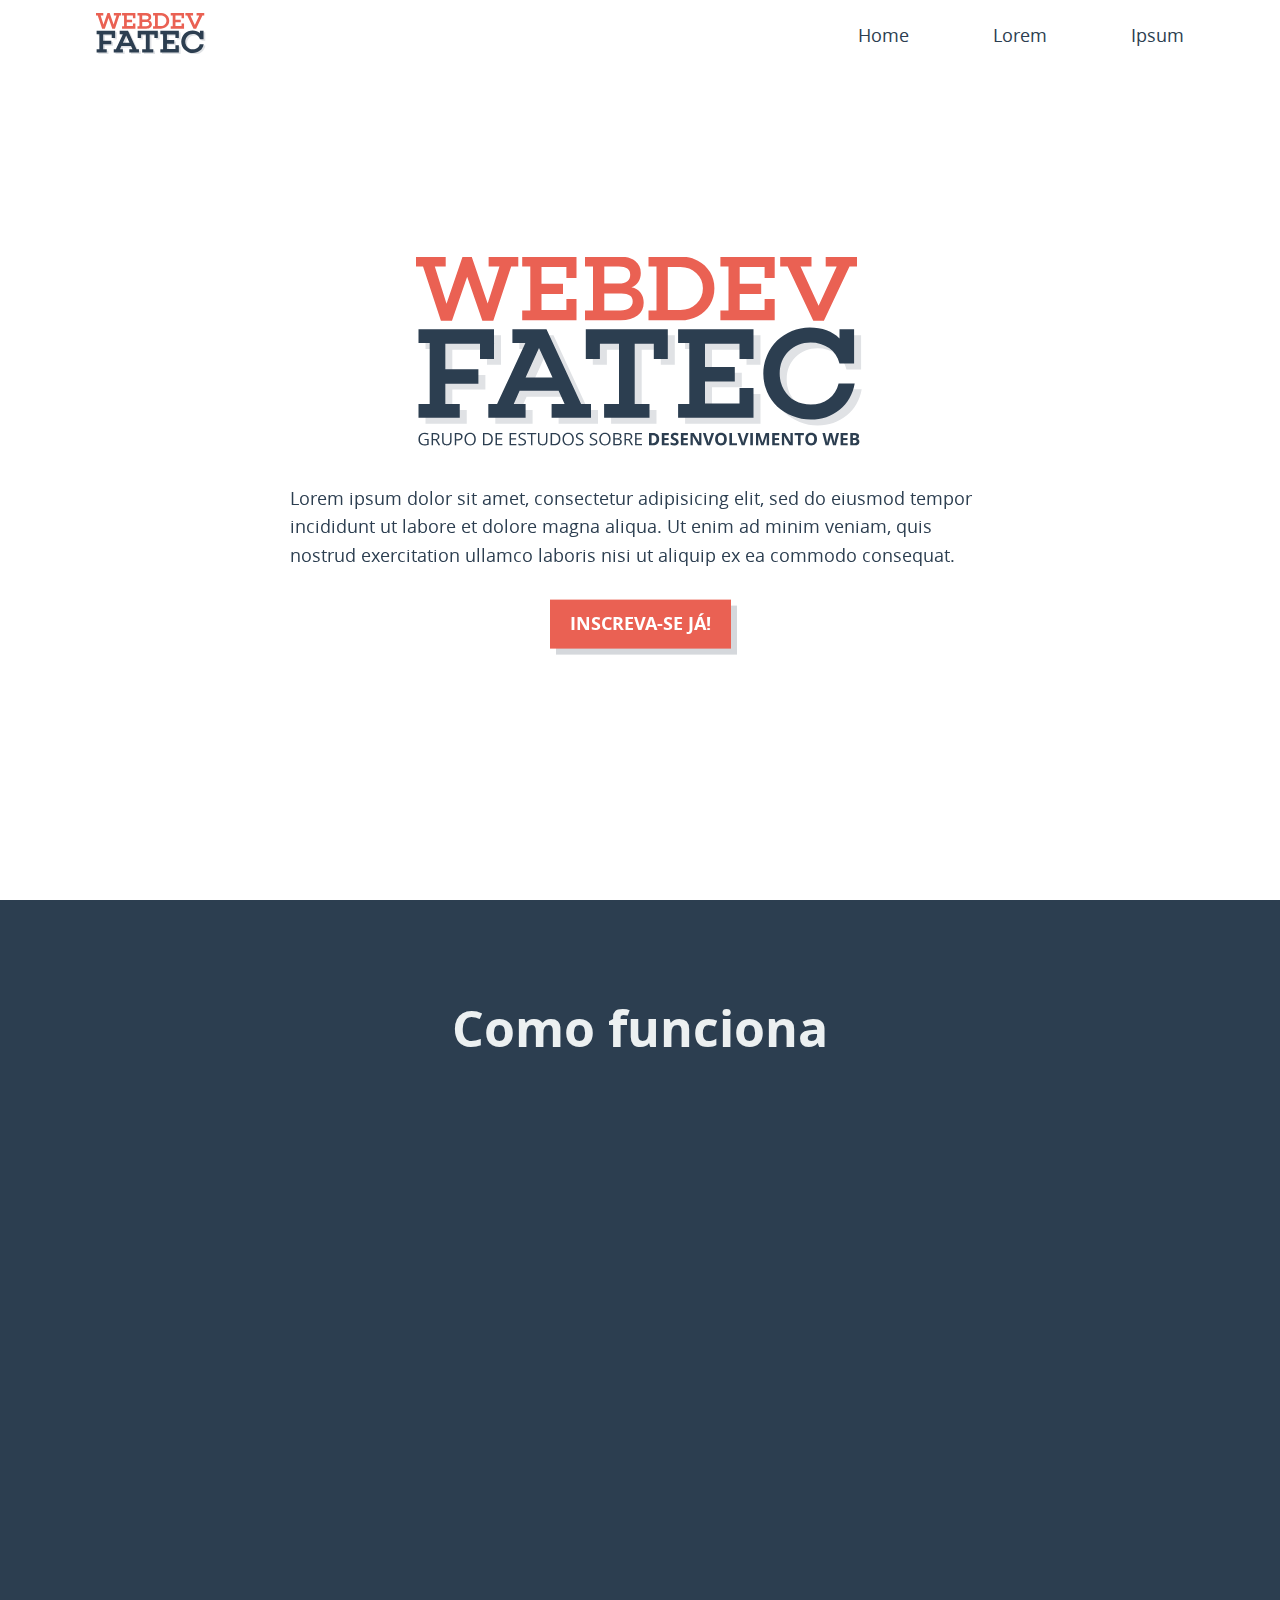
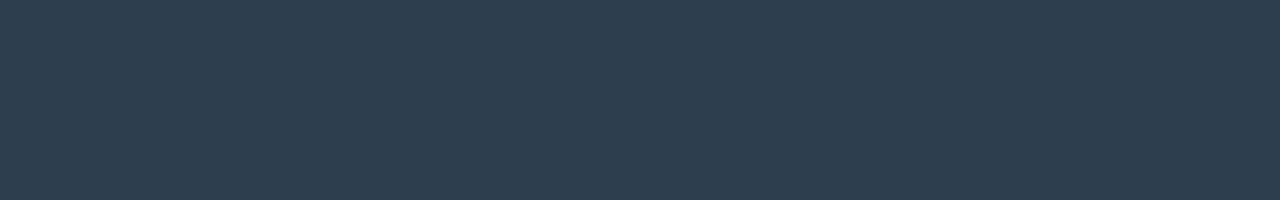
<file: index.html>
<!DOCTYPE html><!--[if IE 8]><html class="ie8" lang="pt-br"><![endif]-->
<!--[if IE 9]><html lang="pt-br" class="ie9"><![endif]-->
<!--[if !IE]><!-->
<html lang="pt-br"><!--<![endif]-->

	<head>

		<title>Home | WebDev FATEC - Grupo de Estudos sobre Desenvolvimento Web</title>

		<!-- [ Includes metatags ]-->

	<!-- Metadados -->
	<meta name="language" content="pt-br">
	<meta http-equiv="X-UA-Compatible" content="IE=edge">
	<meta charset="utf-8">
	<meta name="contact" content="junior.milson17@gmail.com">
	<meta name="author" content="Milson Júnior">
	<meta name="viewport" content="width=device-width, initial-scale=1">
	<meta name="description" content="Grupo de estudos sobre desenvolvimento web.">
	<meta name="keywords" content="desenvolvimento, front-end, web, html, css, javascript">
	<meta name="robots" content="index, follow">

	<!-- Metadados - Facebook / Open Graph -->
	<meta property="fb:app_id" content="">
	<meta property="og:title" content="Home">
	<meta property="og:description" content="Grupo de estudos sobre desenvolvimento web.">
	<meta property="og:site_name" content="Home">
	<meta property="og:type" content="website">
	<meta property="og:url" content="http://webdevfatec.github.io/">
	<meta property="og:image" content="http://webdevfatec.github.io/assets/images/logo.png">

	<!-- Metadados - Twitter / Open Graph -->
	<meta name="twitter:card" content="summary_large_image">
	<meta name="twitter:site" content="@project">
	<meta name="twitter:title" content="Home">
	<meta name="twitter:description" content="Grupo de estudos sobre desenvolvimento web.">

	<!-- Metadados - Google+ / Schema.org -->
	<meta itemprop="name" content="Home">
	<meta itemprop="description" content="Grupo de estudos sobre desenvolvimento web.">

	<!-- Favicon -->
	<link rel="shortcut icon" href="/assets/images/favicon/favicon.ico" type="image/x-icon">
	<link rel="icon" type="image/png" sizes="192x192"  href="/assets/images/android-icon-192x192.png">
	<link rel="icon" type="image/png" sizes="32x32" href="/assets/images/favicon/favicon-32x32.png">
	<link rel="icon" type="image/png" sizes="96x96" href="/assets/images/favicon/favicon-96x96.png">
	<link rel="icon" type="image/png" sizes="16x16" href="/assets/images/favicon/favicon-16x16.png">

	<!-- Apple Touch Icons -->
	<link rel="apple-touch-icon" href="/assets/images/favicon/apple-touch-icon.png">
	<link rel="apple-touch-icon" sizes="57x57" href="/assets/images/favicon/apple-touch-icon-57x57.png">
	<link rel="apple-touch-icon" sizes="60x60" href="/assets/images/favicon/apple-touch-icon-60x60.png">
	<link rel="apple-touch-icon" sizes="72x72" href="/assets/images/favicon/apple-touch-icon-72x72.png">
	<link rel="apple-touch-icon" sizes="76x76" href="/assets/images/favicon/apple-touch-icon-76x76.png">
	<link rel="apple-touch-icon" sizes="114x114" href="/assets/images/favicon/apple-touch-icon-114x114.png">
	<link rel="apple-touch-icon" sizes="120x120" href="/assets/images/favicon/apple-touch-icon-120x120.png">
	<link rel="apple-touch-icon" sizes="152x152" href="/assets/images/favicon/apple-touch-icon-152x152.png">
	<link rel="apple-touch-icon" sizes="180x180" href="/assets/images/favicon/apple-touch-icon-180x180.png">

	<!-- Windows 8 -->
	<meta name="application-name" content="Home">
	<meta name="msapplication-TileColor" content="#000">
	<meta name="msapplication-TileImage" content="/ms-icon-144x144.png">
	<meta name="msapplication-square70x70logo" content="/assets/images/favicon/smalltile.png">
	<meta name="msapplication-square150x150logo" content="/assets/images/favicon/mediumtile.png">
	<meta name="msapplication-wide310x150logo" content="/assets/images/favicon/widetile.png">
	<meta name="msapplication-square310x310logo" content="/assets/images/favicon/largetile.png">

	<!-- Android Lolipop -->
	<meta name="theme-color" content="#000">
	<link rel="canonical" href="http://webdevfatec.github.io/">


		<!-- [ Includes CSS files ]-->

	<!-- [ Main Stylesheet ]-->
	<link rel="stylesheet" href="/assets/css/main.css">


	</head>

<body>

	<!-- [ Includes Header ]-->
	<header role="banner" class="main-header">
		<div class="container">
			<a href="#" class="logo">
<svg xmlns="http://www.w3.org/2000/svg" version="1.1" id="svg2" viewBox="0 0 448 170">
<style id="style4">.s0{letter-spacing:0;word-spacing:0}</style>
<switch>
<g id="logo" word-spacing="0" letter-spacing="0">
	<g id="webdev" font-size="93.7" font-family="Sans" font-weight="600" fill="#ea6153">
		<path id="path3124" d="M.018 9.896V-.032h29.69v9.928h-10.89l11.71 37.33 16.06-47.26h9.06l16.02 47.03 11.8-37.1h-10.84V-.032h29.67v9.928h-7.12l-17.8 53.98v.19h-11.11v-.1l-15.1-43.73-15.19 43.83h-11.07L7.018 9.896h-7"/>
		<path id="path3126" d="M106.2 63.7v-9.93h8.1V9.9h-8.1V-.028h54.3v21.36h-10.1v-10.93h-24.9v16.65H147v10.43h-21.5v15.83h24.9v-10.98h10.1v21.37h-54.3"/>
		<path id="path3128" d="M169 63.7v-9.93h8V9.9h-8V-.028h34.6c6.6 0 11.9 1.479 15.6 4.437 3.8 2.959 5.6 6.925 5.6 11.9 0 3.46-.8 6.48-2.5 9.06-1.7 2.6-4 4.38-6.9 5.36 4 .82 7.1 2.64 9.2 5.44s3.1 6.12 3.1 9.94c0 5.36-2 9.64-6.2 12.84-4.1 3.18-9.7 4.76-16.7 4.76H169m19.3-9.92h16.2c4 0 7-.82 9.1-2.48 2.1-1.68 3.1-3.82 3.1-6.44 0-2.6-.9-4.54-2.8-5.86-1.9-1.34-4.7-2.02-8.4-2.02h-17.2v16.8m0-26.9h14.5c3.8 0 6.7-.76 8.6-2.3s2.8-3.72 2.8-6.48c0-5.46-3.8-8.199-11.4-8.199h-14.5v16.97"/>
		<path id="path3130" d="M232.5 63.7v-9.93h8V9.9h-8V-.028h32c6.4 0 12.1 1.372 17.3 4.117 5.2 2.715 9.2 6.485 12.2 11.3 2.9 4.82 4.4 10.22 4.4 16.2 0 6.06-1.5 11.56-4.4 16.46-3 4.88-7 8.72-12.2 11.5-5.2 2.76-10.9 4.16-17.3 4.16h-32m19.3-10.4h12.7c6.3 0 11.6-2.08 15.9-6.26 4.4-4.18 6.5-9.34 6.5-15.46 0-5.98-2.1-11-6.5-15.06-4.3-4.08-9.6-6.12-15.9-6.12h-12.7v42.9"/>
		<path id="path3132" d="M304.4 63.7v-9.93h8.1V9.9h-8.1V-.028h54.3v21.36h-10.1v-10.93h-24.9v16.65h21.5v10.43h-21.5v15.83h24.9v-10.98h10.1v21.37h-54.3"/>
		<path id="path3134" d="M364.2 9.896V-.032h31.3v9.928h-11l18.1 39.21 18.1-39.21h-11V-.032H441v9.928h-7.5l-25.6 54.17h-10.6l-25.6-54.17h-7.5"/>
	</g>
	<g id="fatec" font-size="130.2" font-family="Sans" font-weight="600" fill="#e0e2e5">
		<path id="path3137" d="M9.503 167.1v-13.8h11.19V92.34H9.503v-13.8h75.53v29.66h-14.05V93.04h-34.65v25.46h33.06V133h-33.06v20.3h14.43v13.8H9.503"/>
		<path id="path3139" d="M79.31 167.1v-13.8h8.77l28.32-60.96h-13v-13.8h34.1l34.6 74.76h9.9v13.8h-39.4v-13.8h13l-6-13.2h-39l-5.9 13.2h11.9v13.8H79.31m37.29-40.2h26.9L130 97.17l-13.4 29.73"/>
		<path id="path3141" d="M176.8 108.2V78.54h82v29.66h-14V93.04h-19.1v60.26h14.8v13.8h-45.4v-13.8H210V93.04h-19.1v15.16h-14.1"/>
		<path id="path3143" d="M269.1 167.1v-13.8h11.2V92.34h-11.2v-13.8h75.4v29.66h-14V93.04H296v23.16h29.8v14.5H296v22h34.5v-15.3h14v29.7h-75.4"/>
		<path id="path3145" d="M358.1 141.3c-2.5-5.8-3.8-11.9-3.8-18.4 0-6.6 1.3-12.7 3.8-18.5 2.5-5.75 5.8-10.62 10-14.61 4.3-4.02 9.2-7.2 14.8-9.53 5.7-2.33 11.6-3.5 17.8-3.5 12.6 0 22.5 3.65 29.8 10.94v-9.16h14.6v34.36h-14.6c-1.7-6.6-5.1-11.8-10.4-15.54-5.3-3.77-11.4-5.66-18.5-5.66-8.7 0-16.1 2.93-22 8.8-5.9 5.8-8.9 13.3-8.9 22.4 0 5.9 1.4 11.3 4.2 16.1 2.7 4.7 6.4 8.4 11.2 11.1 4.7 2.5 9.9 3.8 15.7 3.8 6.9 0 12.8-1.8 17.8-5.6 5.1-3.8 8.4-9 10-15.6h16.1c-1.9 10.9-7 19.7-15.1 26.3-8.2 6.6-17.8 9.9-28.8 9.9-6.4 0-12.4-1.1-18.2-3.5-5.8-2.3-10.8-5.4-15.2-9.4-4.2-4.1-7.7-8.9-10.3-14.7"/>
	</g>
	<g id="fatec-bg" font-size="130.2" font-family="Sans" font-weight="600" fill="#2c3e50">
		<path id="path3148" d="M2.503 161.2v-13.8h11.19V86.44H2.503v-13.8h75.53v29.66h-14.05V87.14h-34.65v25.46h33.06v14.5h-33.06v20.3h14.43v13.8H2.503"/>
		<path id="path3150" d="M72.31 161.2v-13.8h8.77l28.32-60.96h-13v-13.8h34.1l34.6 74.76h9.9v13.8h-39.4v-13.8h13l-6-13.2h-39l-5.86 13.2h11.86v13.8H72.31M109.6 121h26.9L123 91.27 109.6 121"/>
		<path id="path3152" d="M169.8 102.3V72.64h82v29.66h-14V87.14h-19.1v60.26h14.8v13.8h-45.4v-13.8H203V87.14h-19.1v15.16h-14.1"/>
		<path id="path3154" d="M262.1 161.2v-13.8h11.2V86.44h-11.2v-13.8h75.4v29.66h-14V87.14H289v23.16h29.8v14.5H289v22h34.5v-15.3h14v29.7h-75.4"/>
		<path id="path3156" d="M351.1 135.4c-2.5-5.8-3.8-11.9-3.8-18.4 0-6.6 1.3-12.7 3.8-18.48 2.5-5.77 5.8-10.64 10-14.63 4.3-4.02 9.2-7.2 14.8-9.53 5.7-2.33 11.6-3.5 17.8-3.5 12.6 0 22.5 3.65 29.8 10.94v-9.16h14.6V107h-14.6c-1.7-6.6-5.1-11.77-10.4-15.54s-11.4-5.66-18.5-5.66c-8.7 0-16.1 2.93-22 8.77-5.9 5.83-8.9 13.33-8.9 22.43 0 5.9 1.4 11.3 4.2 16.1 2.7 4.7 6.4 8.4 11.2 11.1 4.7 2.5 9.9 3.8 15.7 3.8 6.9 0 12.8-1.8 17.8-5.6 5.1-3.8 8.4-9 10-15.6h16.1c-1.9 10.9-7 19.7-15.1 26.3-8.2 6.6-17.8 9.9-28.8 9.9-6.4 0-12.4-1.1-18.2-3.5-5.8-2.3-10.8-5.4-15.2-9.4-4.2-4.1-7.7-8.9-10.3-14.7"/>
	</g>
</g>
<foreignObject width="448" height="192" requiredExtensions="http://www.w3.org/1999/xhtml">>
	<img src="/assets/images/logo-webdev-fatec.png" alt="Logo Webdev Fatec">
</foreignObject>
</switch>
</svg>
			</a>
			<nav class="main-nav">
				<ul>
					<li class="item">
						<a href="#">Home</a>
					</li>
					<li class="item">
						<a href="#">Lorem</a>
					</li>
					<li class="item">
						<a href="#">Ipsum</a>
					</li>
				</ul>
			</nav>	
		</div>
	</header>

	<!-- [ Includes Content ]-->
	<main class="content" role="main">
<section id="intro" class="content-section parallax">
	<div class="content-block">
		<h1 class="title">
			<span class="logo">WebDev FATEC - Grupo de Estudos sobre Desenvolvimento Web</span>
		</h1>
		<div class="description _align-left">
			<p>
				Lorem ipsum dolor sit amet, consectetur adipisicing elit, sed do eiusmod tempor incididunt ut labore et dolore magna aliqua. Ut enim ad minim veniam, quis nostrud exercitation ullamco laboris nisi ut aliquip ex ea commodo consequat.
			</p>
		</div>
		<a class="button tertiary-theme-bg" href="#">Inscreva-se já!</a>
	</div>
</section>
<section id="como-funciona" class="content-section secondary-theme-bg">
	<h1 class="title primary-theme-color">
		Como funciona
	</h1>
</section>
	</main>

	<!-- [ Includes Footer ]-->
	<footer role="contentinfo" class="main-footer">
		<div class="container"></div>
	</footer>

	<!-- [ Includes Javascript files ]-->

		<script src="/assets/javascript/home.js"></script>


</body>
</html>
</file>
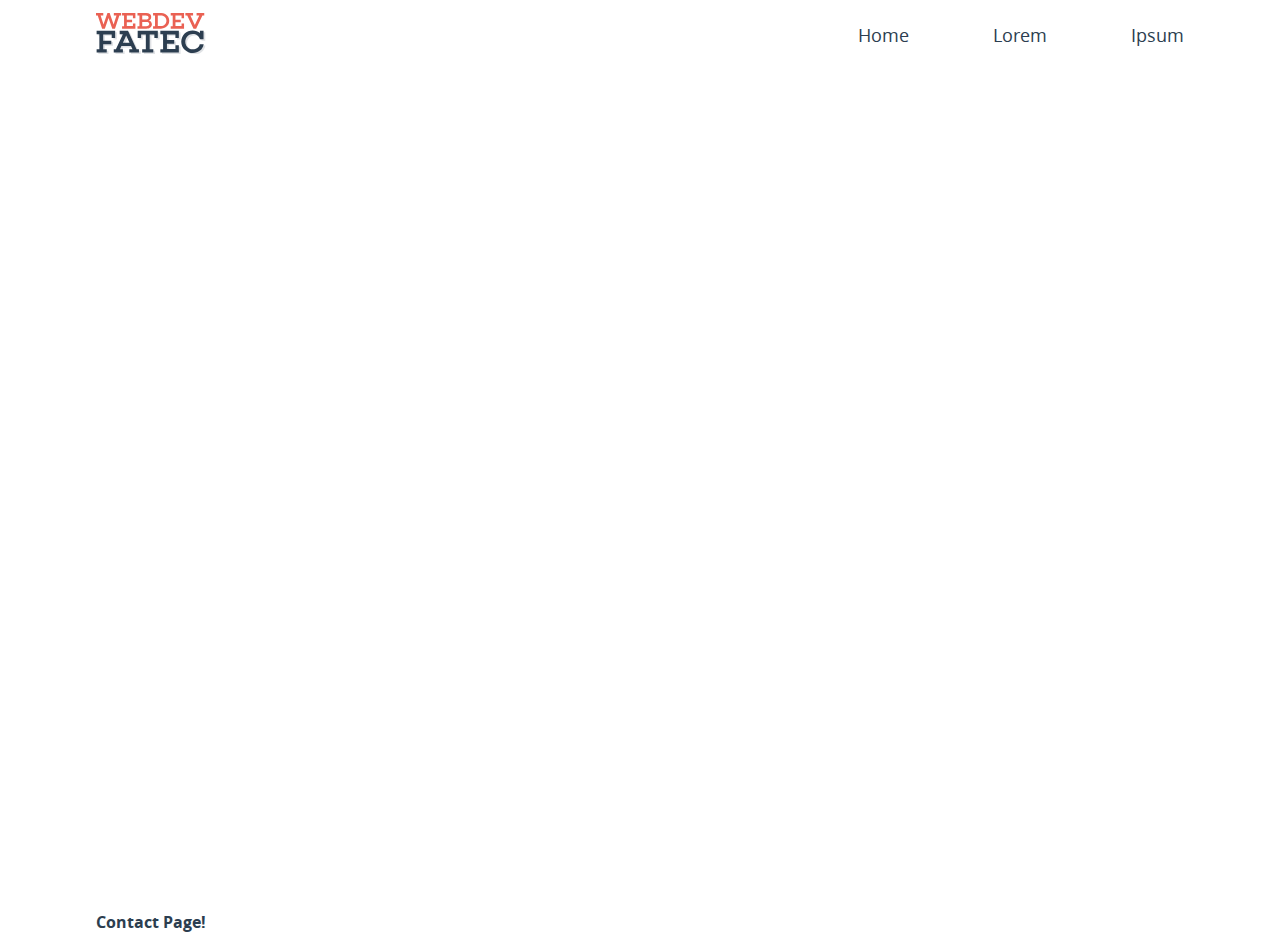
<file: contact/index.html>
<!DOCTYPE html><!--[if IE 8]><html class="ie8" lang="pt-br"><![endif]-->
<!--[if IE 9]><html lang="pt-br" class="ie9"><![endif]-->
<!--[if !IE]><!-->
<html lang="pt-br"><!--<![endif]-->

	<head>

		<title>Contact Page | WebDev FATEC - Grupo de Estudos sobre Desenvolvimento Web</title>

		<!-- [ Includes metatags ]-->

	<!-- Metadados -->
	<meta name="language" content="pt-br">
	<meta http-equiv="X-UA-Compatible" content="IE=edge">
	<meta charset="utf-8">
	<meta name="contact" content="junior.milson17@gmail.com">
	<meta name="author" content="Milson Júnior">
	<meta name="viewport" content="width=device-width, initial-scale=1">
	<meta name="description" content="contact description">
	<meta name="keywords" content="contact keywords">
	<meta name="robots" content="index, follow">

	<!-- Metadados - Facebook / Open Graph -->
	<meta property="fb:app_id" content="">
	<meta property="og:title" content="Contact Page">
	<meta property="og:description" content="contact description">
	<meta property="og:site_name" content="Contact Page">
	<meta property="og:type" content="website">
	<meta property="og:url" content="http://webdevfatec.github.io/contact">
	<meta property="og:image" content="http://webdevfatec.github.io/assets/images/logo.png">

	<!-- Metadados - Twitter / Open Graph -->
	<meta name="twitter:card" content="summary_large_image">
	<meta name="twitter:site" content="@project">
	<meta name="twitter:title" content="Contact Page">
	<meta name="twitter:description" content="contact description">

	<!-- Metadados - Google+ / Schema.org -->
	<meta itemprop="name" content="Contact Page">
	<meta itemprop="description" content="contact description">

	<!-- Favicon -->
	<link rel="shortcut icon" href="/assets/images/favicon/favicon.ico" type="image/x-icon">
	<link rel="icon" type="image/png" sizes="192x192"  href="/assets/images/android-icon-192x192.png">
	<link rel="icon" type="image/png" sizes="32x32" href="/assets/images/favicon/favicon-32x32.png">
	<link rel="icon" type="image/png" sizes="96x96" href="/assets/images/favicon/favicon-96x96.png">
	<link rel="icon" type="image/png" sizes="16x16" href="/assets/images/favicon/favicon-16x16.png">

	<!-- Apple Touch Icons -->
	<link rel="apple-touch-icon" href="/assets/images/favicon/apple-touch-icon.png">
	<link rel="apple-touch-icon" sizes="57x57" href="/assets/images/favicon/apple-touch-icon-57x57.png">
	<link rel="apple-touch-icon" sizes="60x60" href="/assets/images/favicon/apple-touch-icon-60x60.png">
	<link rel="apple-touch-icon" sizes="72x72" href="/assets/images/favicon/apple-touch-icon-72x72.png">
	<link rel="apple-touch-icon" sizes="76x76" href="/assets/images/favicon/apple-touch-icon-76x76.png">
	<link rel="apple-touch-icon" sizes="114x114" href="/assets/images/favicon/apple-touch-icon-114x114.png">
	<link rel="apple-touch-icon" sizes="120x120" href="/assets/images/favicon/apple-touch-icon-120x120.png">
	<link rel="apple-touch-icon" sizes="152x152" href="/assets/images/favicon/apple-touch-icon-152x152.png">
	<link rel="apple-touch-icon" sizes="180x180" href="/assets/images/favicon/apple-touch-icon-180x180.png">

	<!-- Windows 8 -->
	<meta name="application-name" content="Contact Page">
	<meta name="msapplication-TileColor" content="#000">
	<meta name="msapplication-TileImage" content="/ms-icon-144x144.png">
	<meta name="msapplication-square70x70logo" content="/assets/images/favicon/smalltile.png">
	<meta name="msapplication-square150x150logo" content="/assets/images/favicon/mediumtile.png">
	<meta name="msapplication-wide310x150logo" content="/assets/images/favicon/widetile.png">
	<meta name="msapplication-square310x310logo" content="/assets/images/favicon/largetile.png">

	<!-- Android Lolipop -->
	<meta name="theme-color" content="#000">
	<link rel="canonical" href="http://webdevfatec.github.io/contact">


		<!-- [ Includes CSS files ]-->

	<!-- [ Main Stylesheet ]-->
	<link rel="stylesheet" href="/assets/css/main.css">


	</head>

<body>

	<!-- [ Includes Header ]-->
	<header role="banner" class="main-header">
		<div class="container">
			<a href="#" class="logo">
<svg xmlns="http://www.w3.org/2000/svg" version="1.1" id="svg2" viewBox="0 0 448 170">
<style id="style4">.s0{letter-spacing:0;word-spacing:0}</style>
<switch>
<g id="logo" word-spacing="0" letter-spacing="0">
	<g id="webdev" font-size="93.7" font-family="Sans" font-weight="600" fill="#ea6153">
		<path id="path3124" d="M.018 9.896V-.032h29.69v9.928h-10.89l11.71 37.33 16.06-47.26h9.06l16.02 47.03 11.8-37.1h-10.84V-.032h29.67v9.928h-7.12l-17.8 53.98v.19h-11.11v-.1l-15.1-43.73-15.19 43.83h-11.07L7.018 9.896h-7"/>
		<path id="path3126" d="M106.2 63.7v-9.93h8.1V9.9h-8.1V-.028h54.3v21.36h-10.1v-10.93h-24.9v16.65H147v10.43h-21.5v15.83h24.9v-10.98h10.1v21.37h-54.3"/>
		<path id="path3128" d="M169 63.7v-9.93h8V9.9h-8V-.028h34.6c6.6 0 11.9 1.479 15.6 4.437 3.8 2.959 5.6 6.925 5.6 11.9 0 3.46-.8 6.48-2.5 9.06-1.7 2.6-4 4.38-6.9 5.36 4 .82 7.1 2.64 9.2 5.44s3.1 6.12 3.1 9.94c0 5.36-2 9.64-6.2 12.84-4.1 3.18-9.7 4.76-16.7 4.76H169m19.3-9.92h16.2c4 0 7-.82 9.1-2.48 2.1-1.68 3.1-3.82 3.1-6.44 0-2.6-.9-4.54-2.8-5.86-1.9-1.34-4.7-2.02-8.4-2.02h-17.2v16.8m0-26.9h14.5c3.8 0 6.7-.76 8.6-2.3s2.8-3.72 2.8-6.48c0-5.46-3.8-8.199-11.4-8.199h-14.5v16.97"/>
		<path id="path3130" d="M232.5 63.7v-9.93h8V9.9h-8V-.028h32c6.4 0 12.1 1.372 17.3 4.117 5.2 2.715 9.2 6.485 12.2 11.3 2.9 4.82 4.4 10.22 4.4 16.2 0 6.06-1.5 11.56-4.4 16.46-3 4.88-7 8.72-12.2 11.5-5.2 2.76-10.9 4.16-17.3 4.16h-32m19.3-10.4h12.7c6.3 0 11.6-2.08 15.9-6.26 4.4-4.18 6.5-9.34 6.5-15.46 0-5.98-2.1-11-6.5-15.06-4.3-4.08-9.6-6.12-15.9-6.12h-12.7v42.9"/>
		<path id="path3132" d="M304.4 63.7v-9.93h8.1V9.9h-8.1V-.028h54.3v21.36h-10.1v-10.93h-24.9v16.65h21.5v10.43h-21.5v15.83h24.9v-10.98h10.1v21.37h-54.3"/>
		<path id="path3134" d="M364.2 9.896V-.032h31.3v9.928h-11l18.1 39.21 18.1-39.21h-11V-.032H441v9.928h-7.5l-25.6 54.17h-10.6l-25.6-54.17h-7.5"/>
	</g>
	<g id="fatec" font-size="130.2" font-family="Sans" font-weight="600" fill="#e0e2e5">
		<path id="path3137" d="M9.503 167.1v-13.8h11.19V92.34H9.503v-13.8h75.53v29.66h-14.05V93.04h-34.65v25.46h33.06V133h-33.06v20.3h14.43v13.8H9.503"/>
		<path id="path3139" d="M79.31 167.1v-13.8h8.77l28.32-60.96h-13v-13.8h34.1l34.6 74.76h9.9v13.8h-39.4v-13.8h13l-6-13.2h-39l-5.9 13.2h11.9v13.8H79.31m37.29-40.2h26.9L130 97.17l-13.4 29.73"/>
		<path id="path3141" d="M176.8 108.2V78.54h82v29.66h-14V93.04h-19.1v60.26h14.8v13.8h-45.4v-13.8H210V93.04h-19.1v15.16h-14.1"/>
		<path id="path3143" d="M269.1 167.1v-13.8h11.2V92.34h-11.2v-13.8h75.4v29.66h-14V93.04H296v23.16h29.8v14.5H296v22h34.5v-15.3h14v29.7h-75.4"/>
		<path id="path3145" d="M358.1 141.3c-2.5-5.8-3.8-11.9-3.8-18.4 0-6.6 1.3-12.7 3.8-18.5 2.5-5.75 5.8-10.62 10-14.61 4.3-4.02 9.2-7.2 14.8-9.53 5.7-2.33 11.6-3.5 17.8-3.5 12.6 0 22.5 3.65 29.8 10.94v-9.16h14.6v34.36h-14.6c-1.7-6.6-5.1-11.8-10.4-15.54-5.3-3.77-11.4-5.66-18.5-5.66-8.7 0-16.1 2.93-22 8.8-5.9 5.8-8.9 13.3-8.9 22.4 0 5.9 1.4 11.3 4.2 16.1 2.7 4.7 6.4 8.4 11.2 11.1 4.7 2.5 9.9 3.8 15.7 3.8 6.9 0 12.8-1.8 17.8-5.6 5.1-3.8 8.4-9 10-15.6h16.1c-1.9 10.9-7 19.7-15.1 26.3-8.2 6.6-17.8 9.9-28.8 9.9-6.4 0-12.4-1.1-18.2-3.5-5.8-2.3-10.8-5.4-15.2-9.4-4.2-4.1-7.7-8.9-10.3-14.7"/>
	</g>
	<g id="fatec-bg" font-size="130.2" font-family="Sans" font-weight="600" fill="#2c3e50">
		<path id="path3148" d="M2.503 161.2v-13.8h11.19V86.44H2.503v-13.8h75.53v29.66h-14.05V87.14h-34.65v25.46h33.06v14.5h-33.06v20.3h14.43v13.8H2.503"/>
		<path id="path3150" d="M72.31 161.2v-13.8h8.77l28.32-60.96h-13v-13.8h34.1l34.6 74.76h9.9v13.8h-39.4v-13.8h13l-6-13.2h-39l-5.86 13.2h11.86v13.8H72.31M109.6 121h26.9L123 91.27 109.6 121"/>
		<path id="path3152" d="M169.8 102.3V72.64h82v29.66h-14V87.14h-19.1v60.26h14.8v13.8h-45.4v-13.8H203V87.14h-19.1v15.16h-14.1"/>
		<path id="path3154" d="M262.1 161.2v-13.8h11.2V86.44h-11.2v-13.8h75.4v29.66h-14V87.14H289v23.16h29.8v14.5H289v22h34.5v-15.3h14v29.7h-75.4"/>
		<path id="path3156" d="M351.1 135.4c-2.5-5.8-3.8-11.9-3.8-18.4 0-6.6 1.3-12.7 3.8-18.48 2.5-5.77 5.8-10.64 10-14.63 4.3-4.02 9.2-7.2 14.8-9.53 5.7-2.33 11.6-3.5 17.8-3.5 12.6 0 22.5 3.65 29.8 10.94v-9.16h14.6V107h-14.6c-1.7-6.6-5.1-11.77-10.4-15.54s-11.4-5.66-18.5-5.66c-8.7 0-16.1 2.93-22 8.77-5.9 5.83-8.9 13.33-8.9 22.43 0 5.9 1.4 11.3 4.2 16.1 2.7 4.7 6.4 8.4 11.2 11.1 4.7 2.5 9.9 3.8 15.7 3.8 6.9 0 12.8-1.8 17.8-5.6 5.1-3.8 8.4-9 10-15.6h16.1c-1.9 10.9-7 19.7-15.1 26.3-8.2 6.6-17.8 9.9-28.8 9.9-6.4 0-12.4-1.1-18.2-3.5-5.8-2.3-10.8-5.4-15.2-9.4-4.2-4.1-7.7-8.9-10.3-14.7"/>
	</g>
</g>
<foreignObject width="448" height="192" requiredExtensions="http://www.w3.org/1999/xhtml">>
	<img src="/assets/images/logo-webdev-fatec.png" alt="Logo Webdev Fatec">
</foreignObject>
</switch>
</svg>
			</a>
			<nav class="main-nav">
				<ul>
					<li class="item">
						<a href="#">Home</a>
					</li>
					<li class="item">
						<a href="#">Lorem</a>
					</li>
					<li class="item">
						<a href="#">Ipsum</a>
					</li>
				</ul>
			</nav>	
		</div>
	</header>

	<!-- [ Includes Content ]-->

	<main role="main" class="content container">
		<h1>Contact Page!</h1>
		<a href="#" class="logo"></a>
	</main>


	<!-- [ Includes Footer ]-->
	<footer role="contentinfo" class="main-footer">
		<div class="container"></div>
	</footer>

	<!-- [ Includes Javascript files ]-->

		<script src="/assets/javascript/contact.js"></script>


</body>
</html>
</file>
<file: assets/css/main.css>
/*
* SIMPLE BOILERPLATE
* https://github.com/mjnr/Simple-Boilerplate
* -----------------------------------
* Author: Milson Júnior
* URL: https://github.com/mjnr
* -----------------------------------
* Front na FATEC - 23/04/2016
* -----------------------------------
*/
html {
  font-family: sans-serif;
  -ms-text-size-adjust: 100%;
  -webkit-text-size-adjust: 100%;
}
body {
  margin: 0;
}
article,
aside,
details,
figcaption,
figure,
footer,
header,
hgroup,
main,
nav,
section,
summary {
  display: block;
}
audio,
canvas,
progress,
video {
  display: inline-block;
  vertical-align: baseline;
}
audio:not([controls]) {
  display: none;
  height: 0;
}
[hidden],
template {
  display: none;
}
a {
  background: transparent;
  text-decoration: none;
}
abbr[title] {
  border-bottom: 1px dotted;
}
b,
strong {
  font-weight: bold;
}
dfn {
  font-style: italic;
}
mark {
  background: #ff0;
  color: #000;
}
small {
  font-size: 80%;
}
sub,
sup {
  font-size: 75%;
  line-height: 0;
  position: relative;
  vertical-align: baseline;
}
sup {
  top: -0.5em;
}
sub {
  bottom: -0.25em;
}
img {
  border: 0;
}
svg:not(:root) {
  overflow: hidden;
}
ul,
ol,
dl {
  margin: 0;
  padding: 0;
}
li {
  list-style: none;
}
hr {
  box-sizing: content-box;
  height: 0;
}
pre {
  overflow: auto;
}
code,
kbd,
pre,
samp {
  font-family: monospace, monospace;
  font-size: 1em;
}
button,
input,
optgroup,
select,
textarea {
  color: inherit;
  font: inherit;
  margin: 0;
}
button {
  overflow: visible;
}
button,
select {
  text-transform: none;
}
button,
html input[type="button"],
input[type="reset"],
input[type="submit"] {
  -webkit-appearance: button;
  -moz-appearance: button;
  cursor: pointer;
}
button[disabled],
html input[disabled] {
  cursor: default;
}
button::-moz-focus-inner,
input::-moz-focus-inner {
  border: 0;
  padding: 0;
}
input {
  line-height: normal;
}
input[type="checkbox"],
input[type="radio"] {
  box-sizing: border-box;
  padding: 0;
}
input[type="number"]::-webkit-inner-spin-button,
input[type="number"]::-webkit-outer-spin-button {
  height: auto;
}
input[type="search"] {
  -webkit-appearance: textfield;
  -moz-appearance: textfield;
  box-sizing: content-box;
}
input[type="search"]::-webkit-search-cancel-button,
input[type="search"]::-webkit-search-decoration {
  -webkit-appearance: none;
  -moz-appearance: none;
}
fieldset {
  border: 1px solid #c0c0c0;
  margin: 0 2px;
  padding: 0.35em 0.625em 0.75em;
}
legend {
  border: 0;
  padding: 0;
}
textarea {
  overflow: auto;
}
optgroup {
  font-weight: bold;
}
table {
  border-collapse: collapse;
  border-spacing: 0;
}
td,
th {
  padding: 0;
}
*,
*:before,
*:after {
  box-sizing: border-box;
}
html,
body {
  -moz-osx-font-smoothing: grayscale;
  -webkit-font-smoothing: antialiased;
  color: #2c3e50;
  font-family: "Open Sans";
  font-size: 7.5px;
}
@media only screen and (min-width: 600px) {
  html,
  body {
    font-size: 8.5px;
  }
}
@media only screen and (min-width: 768px) {
  html,
  body {
    font-size: 10px;
  }
}
h1,
h2,
h3,
h4,
h5,
h6 {
  color: #2c3e50;
  font-size: 1.6rem;
}
a {
  color: #999;
}
img {
  max-width: 100%;
}
.primary-theme-bg {
  background-color: #ecf0f1;
}
.primary-theme-color {
  color: #ecf0f1;
}
.secondary-theme-bg {
  background-color: #2c3e50;
}
.secondary-theme-color {
  color: #2c3e50;
}
.tertiary-theme-bg {
  background-color: #ea6153;
}
.tertiary-theme-color {
  color: #ea6153;
}
.quaternary-theme-bg {
  background-color: lightColor;
}
.quaternary-theme-color {
  color: lightColor;
}
@font-face {
  font-family: 'Choplin';
  src: url("/assets/fonts/choplin-medium-webfont.eot");
  src: url("/assets/fonts/choplin-medium-webfont.eot?#iefix") format('embedded-opentype'),
       url("/assets/fonts/choplin-medium-webfont.woff") format('woff'),
       url("/assets/fonts/choplin-medium-webfont.ttf") format('truetype'),
       url("/assets/fonts/choplin-medium-webfont.svg") format('svg');
  font-style: normal;
  font-weight: normal;
}
@font-face {
  font-family: 'Open Sans';
  src: url("/assets/fonts/opensans-regular-webfont.eot");
  src: url("/assets/fonts/opensans-regular-webfont.eot?#iefix") format('embedded-opentype'),
       url("/assets/fonts/opensans-regular-webfont.woff") format('woff'),
       url("/assets/fonts/opensans-regular-webfont.ttf") format('truetype'),
       url("/assets/fonts/opensans-regular-webfont.svg") format('svg');
  font-style: normal;
  font-weight: normal;
}
@font-face {
  font-family: 'Open Sans';
  src: url("/assets/fonts/opensans-italic-webfont.eot");
  src: url("/assets/fonts/opensans-italic-webfont.eot?#iefix") format('embedded-opentype'),
       url("/assets/fonts/opensans-italic-webfont.woff") format('woff'),
       url("/assets/fonts/opensans-italic-webfont.ttf") format('truetype'),
       url("/assets/fonts/opensans-italic-webfont.svg") format('svg');
  font-style: italic;
  font-weight: normal;
}
@font-face {
  font-family: 'Open Sans';
  src: url("/assets/fonts/opensans-bold-webfont.eot");
  src: url("/assets/fonts/opensans-bold-webfont.eot?#iefix") format('embedded-opentype'),
       url("/assets/fonts/opensans-bold-webfont.woff") format('woff'),
       url("/assets/fonts/opensans-bold-webfont.ttf") format('truetype'),
       url("/assets/fonts/opensans-bold-webfont.svg") format('svg');
  font-style: normal;
  font-weight: bold;
}
._unmargin {
  margin: 0 !important;
}
._align-center {
  text-align: center !important;
}
._align-left {
  text-align: left !important;
}
._align-right {
  text-align: right !important;
}
._to-right {
  float: right !important;
}
._to-left {
  float: left !important;
}
.button {
  box-shadow: 6px 6px 0 rgba(44,62,80,0.2);
  color: #fff;
  display: inline-block;
  font-size: 1.8rem;
  font-weight: bold;
  outline: none;
  padding: 10px 20px;
  text-transform: uppercase;
  -webkit-transition: all 0.2s;
          transition: all 0.2s;
}
.button:hover {
  background-color: #fff;
  color: inherit;
}
.button:active {
  box-shadow: 3px 3px 0 rgba(44,62,80,0.2);
}
.content-block:after {
  content: '';
  display: table;
  clear: both;
}
.content-block {
  line-height: 1.6;
  padding: 1rem;
}
.content-block > .title {
  margin: 0 auto;
  max-width: 448px;
  position: relative;
}
.content-block > .title:before {
  content: "";
  display: block;
  padding-top: 45%;
}
.content-block > .title > .logo {
  background-image: url("/assets/images/logo-webdev-fatec.png");
  background-image: -webkit-linear-gradient(transparent, transparent), url("/assets/images/logo-webdev-fatec.svg");
  background-image: linear-gradient(transparent, transparent), url("/assets/images/logo-webdev-fatec.svg");
  background-position: center center;
  background-repeat: no-repeat;
  background-size: 100%;
  bottom: 0;
  left: 0;
  overflow: hidden;
  padding-top: 45%;
  position: absolute;
  right: 0;
  top: 0;
}
.content-block > .description {
  font-size: 1.8rem;
  margin: 30px auto;
  max-width: 700px;
}
.content-block > .description p {
  margin: 0 auto;
}
.content-block > .description p + p {
  margin-top: 10px;
}
.content-section:after {
  content: '';
  display: table;
  clear: both;
}
.content-section {
  height: 100vh;
  padding: 60px 0 20px;
  position: relative;
  text-align: center;
}
.content-section > .content-block {
  left: 50%;
  position: absolute;
  top: 50%;
  -webkit-transform: translate(-50%, -50%);
          transform: translate(-50%, -50%);
  width: 80%;
}
.content-section > .title {
  font-size: 5rem;
}
.main-nav:after {
  content: '';
  display: table;
  clear: both;
}
.main-nav {
  font-size: 1.5rem;
  text-align: center;
}
.main-nav .item {
  display: inline-block;
  margin-left: 80px;
}
.main-nav .item a {
  color: #2c3e50;
  font-size: 1.8rem;
  -webkit-transition: all 0.4s;
          transition: all 0.4s;
}
.container:after {
  content: '';
  display: table;
  clear: both;
}
.container {
  margin: 0 auto;
  max-width: 1280px;
  width: 85%;
}
.content:after {
  content: '';
  display: table;
  clear: both;
}
.content {
  padding-top: 100vh;
}
.content #intro {
  left: 0;
  position: fixed;
  top: 0;
  width: 100%;
}
.main-footer:after {
  content: '';
  display: table;
  clear: both;
}
.main-header {
  background-color: #fff;
  height: 70px;
  left: 0;
  position: fixed;
  text-align: left;
  top: 0;
  -webkit-transform-origin: top;
          transform-origin: top;
  -webkit-transition: all 0.4s;
          transition: all 0.4s;
  width: 100%;
  z-index: 1;
}
.main-header.-active {
  background: #283848;
}
.main-header.-active .logo #webdev {
  fill: #ecf0f1;
}
.main-header.-active .logo #fatec-bg {
  fill: #283848;
}
.main-header.-active .main-nav,
.main-header.-active .main-nav a {
  color: #ecf0f1;
}
.main-header > .container {
  -webkit-box-align: center;
  -webkit-align-items: center;
      -ms-flex-align: center;
          align-items: center;
  display: -webkit-box;
  display: -webkit-flex;
  display: -ms-flexbox;
  display: flex;
  height: 100%;
}
.main-header .logo {
  -webkit-transition: all 0.5s;
          transition: all 0.5s;
  width: 110px;
}
.main-header .main-nav {
  margin-left: auto;
}
</file>
